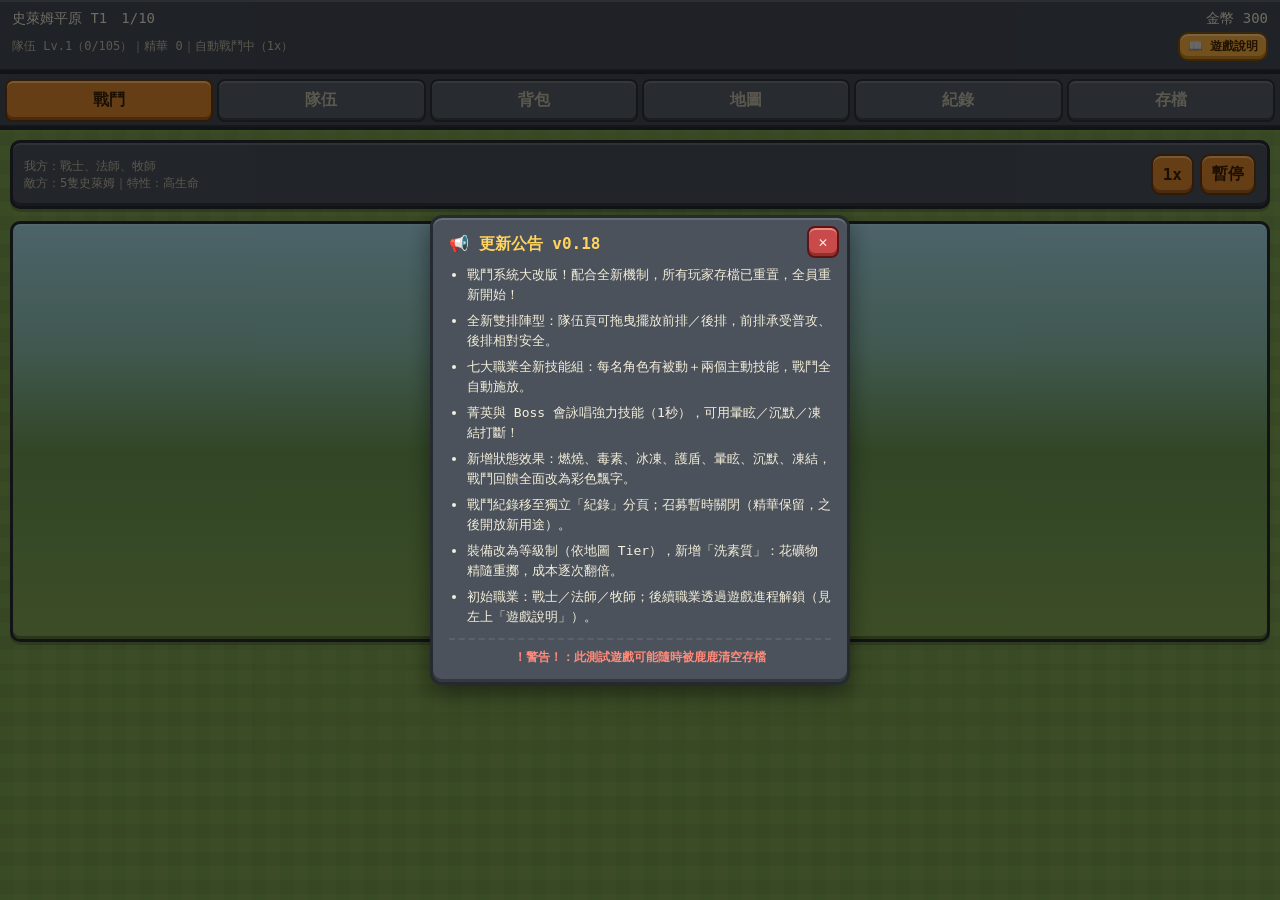
<file: index.html>
<!DOCTYPE html>
<html lang="zh-TW">
<head>
<meta charset="UTF-8" />
<meta name="viewport" content="width=device-width,initial-scale=1,viewport-fit=cover" />
<title>ruru放置</title>
<link rel="stylesheet" href="css/style.css?v=0.18">
</head>
<body>
<header>
  <div class="topline">
    <div><span id="mapName">史萊姆平原</span> T<span id="tier">1</span>　<span id="stage">1</span>/10</div>
    <div>金幣 <span id="gold">0</span></div>
  </div>
  <div class="subline row">
    <div>隊伍 Lv.<span id="teamLevel">1</span>（<span id="teamExp">0</span>/<span id="teamExpNeed">0</span>）｜精華 <span id="essence">0</span>｜<span id="statusLine">自動戰鬥中</span></div>
    <button id="helpBtn" class="btn mini primary">📖 遊戲說明</button>
  </div>
</header>

<nav>
  <button class="active" data-page="battle">戰鬥</button>
  <button data-page="party">隊伍</button>
  <button data-page="bag">背包</button>
  <button data-page="maps">地圖</button>
  <button data-page="logs">紀錄</button>
  <button data-page="save">存檔</button>
</nav>

<main>
<section class="page active" id="battle">
  <div class="panel">
    <div class="row">
      <div>
        <div class="small">我方：<span id="partySummary"></span></div>
        <div class="small">敵方：<span id="enemySummary"></span></div>
      </div>
      <div class="wrap">
        <button id="speedBtn" class="btn">1x</button>
        <button id="toggleBtn" class="btn">暫停</button>
      </div>
    </div>
  </div>
  <div class="panel scene" id="battleScene">
    <div class="scene-row" id="enemyBackRow"></div>
    <div class="scene-row" id="enemyFrontRow"></div>
    <div class="scene-vs">— VS —</div>
    <div class="scene-row" id="allyFrontRow"></div>
    <div class="scene-row" id="allyBackRow"></div>
  </div>
</section>

<section class="page" id="party">
  <div class="panel">
    <div class="row"><strong>上陣陣型</strong><span class="small">可上陣 <span id="fieldCount"></span> 人</span></div>
    <div class="small" style="margin:6px 0">拖曳角色到格子擺放；上排＝前排（承受普攻）、下排＝後排。</div>
    <div id="formationGrid"></div>
    <div id="equipPanel"></div>
  </div>
  <div class="panel">
    <strong>已解鎖職業</strong>
    <div id="rosterSortBar" class="small" style="margin:7px 0"></div>
    <div id="rosterList"></div>
  </div>
</section>

<section class="page" id="bag">
  <div class="panel">
    <div class="row"><strong>裝備背包</strong><span class="small"><span id="bagCount"></span> 件｜礦物精隨 <span id="mineralCount">0</span></span></div>
    <div class="small">裝備等級＝掉落時的地圖 Tier。「洗素質」花費礦物精隨重擲素質，成本逐次翻倍。</div>
    <div id="bagTools" class="small" style="margin:7px 0"></div>
    <div id="bagList"></div>
  </div>
</section>

<section class="page" id="maps">
  <div class="panel">
    <strong>地圖</strong>
    <div id="mapList"></div>
  </div>
</section>

<section class="page" id="logs">
  <div class="panel">
    <strong>戰鬥紀錄</strong>
    <div class="log" id="battleLog" style="margin-top:8px;height:60vh"></div>
  </div>
</section>

<section class="page" id="save">
  <div class="panel">
    <strong>存檔管理</strong>
    <p class="small">自動存於瀏覽器 localStorage。也可以匯出成文字備份。</p>
    <div class="wrap">
      <button id="exportBtn" class="btn">匯出存檔</button>
      <button id="importBtn" class="btn">匯入存檔</button>
      <button id="resetBtn" class="btn danger">重置存檔</button>
    </div>
    <textarea id="saveText" style="margin-top:10px;width:100%;height:180px;background:#090b0c;color:#ddd;border:1px solid #555"></textarea>
  </div>
  <details class="panel">
    <summary>查看遊戲資料 JSON</summary>
    <pre id="dataPreview" style="white-space:pre-wrap;font-size:11px"></pre>
  </details>
</section>
</main>

<div id="updateModal" class="modal-mask" hidden>
  <div class="modal">
    <button class="modal-x" onclick="game.ui.closeUpdateModal()" aria-label="關閉">✕</button>
    <strong class="accent">📢 更新公告 <span id="updateVer"></span></strong>
    <ul id="updateNotes"></ul>
    <div class="modal-warn">！警告！：此測試遊戲可能隨時被鹿鹿清空存檔</div>
  </div>
</div>

<div id="infoModal" class="modal-mask" hidden>
  <div class="modal">
    <button class="modal-x" onclick="game.ui.closeInfo()" aria-label="關閉">✕</button>
    <strong class="accent" id="infoTitle"></strong>
    <ul id="infoBody"></ul>
  </div>
</div>

<script src="js/util.js?v=0.18"></script>
<script src="js/config.js?v=0.18"></script>
<script src="js/data.js?v=0.18"></script>
<script src="js/skills.js?v=0.18"></script>
<script src="js/art.js?v=0.18"></script>
<script src="js/sprites.js?v=0.18"></script>
<script src="js/characters.js?v=0.18"></script>
<script src="js/save.js?v=0.18"></script>
<script src="js/stats.js?v=0.18"></script>
<script src="js/equipment.js?v=0.18"></script>
<script src="js/battle.js?v=0.18"></script>
<script src="js/battle-view.js?v=0.18"></script>
<script src="js/ui.js?v=0.18"></script>
<script src="js/main.js?v=0.18"></script>
</body>
</html>
</file>
<file: css/style.css>
:root{
  --bg:#7fa650;--panel:#4b525b;--panel2:#2c3036;--line:#262a30;
  --text:#f4eeda;--muted:#c9c3ae;--accent:#ffd35c;--good:#8ee08a;
  --bad:#ff8a7a;--blue:#9fd0ff;--gold:#ffd35c;--purple:#d9a6ff;
  --bevel-hi:rgba(255,255,255,.16);--bevel-lo:rgba(0,0,0,.3);
}
*{box-sizing:border-box}
body{
  margin:0;color:var(--text);
  background:var(--bg);
  background-image:repeating-linear-gradient(0deg,transparent 0 14px,rgba(0,0,0,.04) 14px 28px),repeating-linear-gradient(90deg,transparent 0 14px,rgba(255,255,255,.03) 14px 28px);
  font-family:ui-monospace,SFMono-Regular,Menlo,Consolas,monospace;
  padding:env(safe-area-inset-top) 0 env(safe-area-inset-bottom);
}
button,select,input{font:inherit}
header{position:sticky;top:0;z-index:20;background:#454b54;border-bottom:3px solid var(--line);box-shadow:inset 0 2px 0 var(--bevel-hi),inset 0 -2px 0 var(--bevel-lo);padding:10px 12px}
.topline{display:flex;justify-content:space-between;gap:8px;font-size:14px}
.subline{font-size:12px;color:var(--muted);margin-top:4px}
nav{
  position:sticky;top:58px;z-index:19;display:grid;grid-template-columns:repeat(6,1fr);gap:4px;
  background:#454b54;border-bottom:3px solid var(--line);padding:5px;
  box-shadow:inset 0 -2px 0 var(--bevel-lo)
}
nav button{border:2px solid #2e333a;border-radius:8px;background:#5a616b;color:var(--muted);padding:9px 2px;font-weight:700;box-shadow:inset 0 2px 0 var(--bevel-hi),inset 0 -2px 0 var(--bevel-lo);transition:transform .22s cubic-bezier(.2,2.6,.4,1),box-shadow .22s cubic-bezier(.2,2.6,.4,1)}
nav button:active{transform:translateY(3px) scale(.97);box-shadow:inset 0 2px 0 rgba(0,0,0,.22);transition-duration:.05s}
nav button.active{background:#e08a2e;border-color:#6e3a10;color:#3d2205;box-shadow:inset 0 2px 0 #ffc873,inset 0 -3px 0 #a85f1c}
main{padding:10px}
.page{display:none}.page.active{display:block}
.panel{background:var(--panel);border:3px solid var(--line);box-shadow:inset 0 2px 0 var(--bevel-hi),inset 0 -3px 0 var(--bevel-lo),0 3px 0 rgba(0,0,0,.18);padding:11px;margin-bottom:12px}
.row{display:flex;justify-content:space-between;align-items:center;gap:8px}
.wrap{display:flex;gap:6px;flex-wrap:wrap}
.btn{background:#e08a2e;color:#3d2205;border:2px solid #6e3a10;padding:8px 10px;font-weight:700;box-shadow:inset 0 2px 0 #ffc873,inset 0 -3px 0 #a85f1c;transition:transform .22s cubic-bezier(.2,2.6,.4,1),box-shadow .22s cubic-bezier(.2,2.6,.4,1)}
.btn:active:not(:disabled){transform:translateY(3px) scale(.97);box-shadow:inset 0 2px 0 rgba(0,0,0,.22),inset 0 -1px 0 rgba(0,0,0,.1);transition-duration:.05s}
.btn.primary{background:#ffb545;border-color:#8a5410;color:#4a2a00;box-shadow:inset 0 2px 0 #ffe0a0,inset 0 -3px 0 #cf8a24}
.btn.danger{background:#c94a4a;border-color:#5e1414;color:#ffe8e0;box-shadow:inset 0 2px 0 #ea8a80,inset 0 -3px 0 #94302c}
.btn.primary:active:not(:disabled),.btn.danger:active:not(:disabled){box-shadow:inset 0 2px 0 rgba(0,0,0,.22),inset 0 -1px 0 rgba(0,0,0,.1)}
.btn:disabled{opacity:.45}
.small{font-size:12px;color:var(--muted)}
.name{font-weight:700}.accent{color:var(--accent)}.good{color:var(--good)}.bad{color:var(--bad)}
.blue{color:var(--blue)}.gold{color:var(--gold)}.purple{color:var(--purple)}
.card{padding:10px 0;border-bottom:2px solid #3a4048}.card:last-child{border-bottom:0}
.badge{display:inline-block;border:2px solid #6e7683;background:#3d434b;padding:2px 5px;margin:2px 3px 2px 0;font-size:11px}
.log{height:32vh;overflow:auto;white-space:pre-wrap;line-height:1.48;background:var(--panel2);border:1px solid var(--line);padding:10px}
.log div{margin:0 0 3px}
.log .damage{color:var(--bad)}.log .heal{color:var(--good)}.log .skill{color:var(--blue)}
.log .drop{color:var(--gold)}.log .system{color:var(--accent)}.log .death{color:#ff9c9c}
.hpbar{height:10px;background:#2c3036;border:2px solid var(--line);margin-top:4px}
.hpfill{height:100%;background:linear-gradient(#8ee08a,#54b158)}
.grid2{display:grid;grid-template-columns:1fr 1fr;gap:8px}
.grid3{display:grid;grid-template-columns:repeat(3,1fr);gap:7px}
select,input{width:100%;background:#2c3036;color:var(--text);border:2px solid var(--line);box-shadow:inset 0 2px 0 rgba(0,0,0,.3);padding:8px}
hr{border:0;border-top:1px solid var(--line)}
summary{cursor:pointer;color:var(--accent)}
.panel,.btn,select,input,.log,textarea{border-radius:10px}
.badge{border-radius:6px}
.hpbar,.hpfill{border-radius:3px}
.pix{image-rendering:pixelated;vertical-align:middle}
.cardrow{display:flex;align-items:center;gap:10px}
.cardrow>.grow{flex:1;min-width:0}
.scene{background:linear-gradient(#a9dcea 0%,#8fc4b2 30%,#6f9c54 55%,#86ab54 100%);padding:14px 6px 10px}
.scene-row{display:flex;justify-content:center;align-items:flex-end;gap:8px;min-height:92px;flex-wrap:wrap}
.scene-vs{text-align:center;color:#48603a;font-size:10px;margin:6px 0;letter-spacing:4px;font-weight:700}
.unit{position:relative;text-align:center;width:62px}
.unit .ubox{display:inline-block}
.unit.dead{opacity:.22;filter:grayscale(1)}
.unit.atk .ubox{animation:lungeUp .32s}
.unit.enemy.atk .ubox{animation:lungeDown .32s}
.unit.hit .ubox{animation:shake .3s}
@keyframes lungeUp{30%{transform:translateY(-9px) scale(1.07)}}
@keyframes lungeDown{30%{transform:translateY(9px) scale(1.07)}}
.unit.enemy.drop{animation:dropIn .55s cubic-bezier(.25,.9,.35,1.15) backwards}
@keyframes dropIn{0%{transform:translateY(-72px);opacity:0}65%{transform:translateY(5px);opacity:1}100%{transform:translateY(0);opacity:1}}
@keyframes shake{20%{transform:translateX(-4px)}40%{transform:translateX(4px)}60%{transform:translateX(-3px)}80%{transform:translateX(2px)}}
.unit .uhp{height:6px;background:#2c3036cc;border:1px solid #22252b;border-radius:3px;margin:3px 6px 0;overflow:hidden}
.unit .usk{height:4px;background:#2c3036cc;border:1px solid #22252b;border-radius:2px;margin:2px 10px 0;overflow:hidden}
.unit .uskfill{height:100%;transition:width .2s}
.uskfill.cd{background:linear-gradient(90deg,#5a9de0,#9fd0ff)}
.uskfill.charge{background:linear-gradient(90deg,#e0a12e,#ffd35c)}
.unit .uhpfill{height:100%;background:linear-gradient(90deg,#5bc77a,#8fe3a5);transition:width .2s}
.unit.enemy .uhpfill{background:linear-gradient(90deg,#e06666,#f0938f)}
.unit .uname{font-size:10px;color:#fff;text-shadow:0 1px 2px rgba(0,0,0,.6);white-space:nowrap;overflow:hidden;text-overflow:ellipsis}
.dmg{position:absolute;left:50%;top:0;transform:translateX(-50%);font-weight:700;font-size:13px;pointer-events:none;animation:rise .7s forwards;text-shadow:0 1px 2px #000;z-index:5}
.dmg.hurt{color:#ff9c9c}.dmg.crit{color:#ffd166;font-size:16px}.dmg.heal{color:#8fe3a5}
@keyframes rise{to{transform:translate(-50%,-24px);opacity:0}}
.equipwrap{display:flex;gap:12px;align-items:flex-start;flex-wrap:wrap;margin-top:8px}
.equipwrap>.grow{flex:1;min-width:180px}
.bodymap{display:block}
.bm-part{cursor:pointer}
.bm-part circle,.bm-part rect{fill:#3d434b;stroke:#7d8591;stroke-width:2}
.bm-part.filled circle,.bm-part.filled rect{fill:#7a5a20;stroke:#cf8a24}
.bm-part.sel circle,.bm-part.sel rect{stroke:var(--accent);stroke-width:3;fill:#8a6a24}
.bodymap text{fill:var(--text);font-size:10px;text-anchor:middle;pointer-events:none}
.bm-part.sel text{fill:#fff}
.slotrow{display:flex;align-items:center;gap:8px;padding:6px 8px;border:2px solid #3a4048;background:#3d434b;border-radius:8px;margin-bottom:5px;cursor:pointer}
.slotrow.sel{border-color:var(--accent);background:#55503a}
.slotrow .grow{flex:1;min-width:0;overflow:hidden;text-overflow:ellipsis;white-space:nowrap}
.slotrow .btn{padding:4px 8px;font-size:12px}
.btn.mini{padding:4px 8px;font-size:12px}
button{cursor:pointer}
button:disabled{cursor:not-allowed}
input[type=checkbox]{width:auto;accent-color:#e08a2e;transform:scale(1.25);margin:0 4px 0 0;vertical-align:middle}
.picklabel{margin-right:8px;white-space:nowrap;cursor:pointer}
.sortbar{display:flex;align-items:center;gap:6px;flex-wrap:wrap}
/* 陣型六格（上排前排、下排後排） */
.formation{display:grid;grid-template-columns:repeat(3,1fr);gap:8px;margin-top:8px}
.fslot{min-height:96px;border:2px dashed #6e7683;border-radius:10px;background:#3d434b;display:flex;flex-direction:column;align-items:center;justify-content:center;gap:2px;padding:6px;position:relative}
.fslot.filled{border-style:solid;border-color:#8b794a;background:#4a4636}
.fslot.dragover{border-color:var(--accent);background:#55503a}
.fslot .fx{position:absolute;top:2px;right:4px;background:none;border:0;color:var(--bad);font-weight:700;box-shadow:none;padding:2px;cursor:pointer}
.fslot .fname{font-size:11px;color:var(--text)}
.rowlabel{font-size:11px;color:var(--muted);margin:8px 0 2px}
.dragchar{cursor:grab}
/* 詠唱條與護盾 */
.unit .ucast{height:4px;background:#2c3036cc;border:1px solid #22252b;border-radius:2px;margin:2px 10px 0;overflow:hidden;visibility:hidden}
.unit .ucastfill{height:100%;background:linear-gradient(90deg,#ffd166,#ff8c42)}
.unit .uhp{position:relative}
.unit .ushield{position:absolute;left:0;top:0;height:100%;background:rgba(255,255,255,.65);width:0;z-index:2;border-radius:2px}
.unit .uhpfill{position:relative;z-index:1}
/* 彩色戰鬥飄字（pixel 風） */
.dmg.hurt{color:#ff6b6b}
.dmg.crit{color:#ff4040;font-size:17px;text-shadow:-1px -1px 0 #fff,1px -1px 0 #fff,-1px 1px 0 #fff,1px 1px 0 #fff,0 1px 2px #000}
.dmg.heal{color:#8fe3a5}
.dmg.burn{background:linear-gradient(180deg,#ffd166,#ff5f2e);-webkit-background-clip:text;background-clip:text;color:transparent;text-shadow:none;filter:drop-shadow(0 1px 1px #000)}
.dmg.poison{background:linear-gradient(180deg,#d9a6ff,#8a4fb0);-webkit-background-clip:text;background-clip:text;color:transparent;text-shadow:none;filter:drop-shadow(0 1px 1px #000)}
.dmg.ice{background:linear-gradient(180deg,#dff4ff,#5a9de0);-webkit-background-clip:text;background-clip:text;color:transparent;text-shadow:none;filter:drop-shadow(0 1px 1px #000)}
.dmg.control{color:#ffd35c;font-size:12px}
.dmg.skillname{color:#fff;font-size:11px;background:#00000088;padding:1px 4px;border-radius:4px}
.dmg.block{color:#e8ecef;font-size:12px}
.dmg.interrupt{color:#ff9c9c;font-size:12px;font-weight:700}
.modal-mask{position:fixed;inset:0;background:rgba(0,0,0,.55);z-index:100;display:flex;align-items:center;justify-content:center;padding:20px}
.modal-mask[hidden]{display:none}
.modal{position:relative;background:var(--panel);border:3px solid var(--line);border-radius:12px;box-shadow:inset 0 2px 0 var(--bevel-hi),inset 0 -3px 0 var(--bevel-lo),0 8px 24px rgba(0,0,0,.45);padding:16px;max-width:420px;width:100%;max-height:80vh;overflow:auto;animation:modalIn .3s cubic-bezier(.25,.9,.35,1.2)}
@keyframes modalIn{from{transform:translateY(-28px);opacity:0}to{transform:translateY(0);opacity:1}}
.modal-x{position:absolute;top:8px;right:8px;width:32px;height:32px;padding:0;line-height:1;background:#c94a4a;border:2px solid #5e1414;border-radius:8px;color:#ffe8e0;font-weight:700;font-size:15px;box-shadow:inset 0 2px 0 #ea8a80,inset 0 -3px 0 #94302c;cursor:pointer}
.modal ul{margin:10px 0 0;padding-left:18px}
.modal li{margin-bottom:7px;font-size:13px;line-height:1.5}
.modal-warn{margin-top:12px;padding-top:9px;border-top:2px dashed #5a616b;font-size:12px;font-weight:700;color:var(--bad);text-align:center}
@media(max-width:600px){nav{grid-template-columns:repeat(3,1fr);top:58px}.grid3{grid-template-columns:1fr}}
</file>
